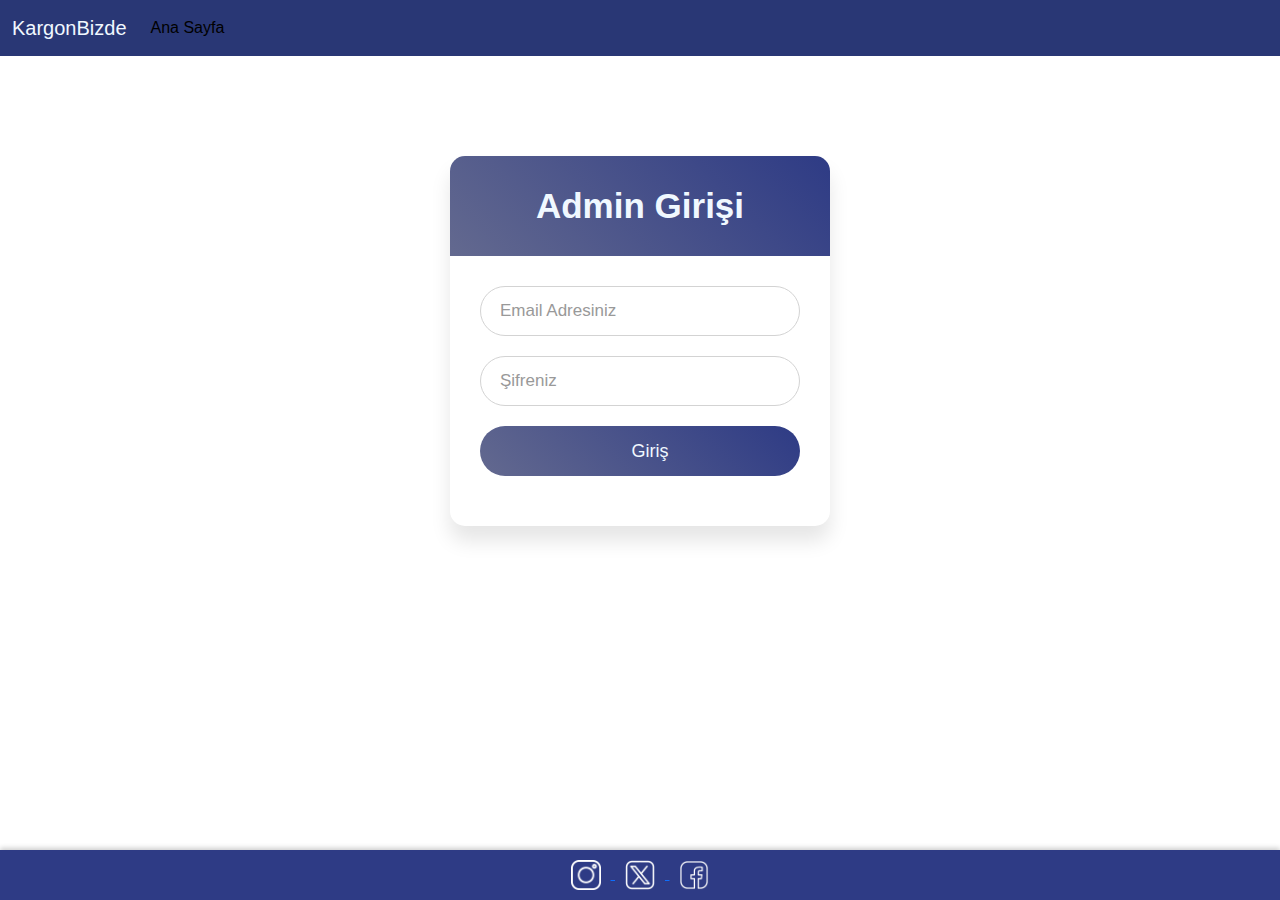
<file: components/admin.html>
<!DOCTYPE html>
<html lang="en">
  <head>
    <meta charset="UTF-8" />
    <meta name="viewport" content="width=device-width, initial-scale=1.0" />
    <link rel="stylesheet" href="admin.css" />
    <link
      href="https://cdn.jsdelivr.net/npm/bootstrap@5.3.3/dist/css/bootstrap.min.css"
      rel="stylesheet"
      integrity="sha384-QWTKZyjpPEjISv5WaRU9OFeRpok6YctnYmDr5pNlyT2bRjXh0JMhjY6hW+ALEwIH"
      crossorigin="anonymous"
    />
    <title>Document</title>
  </head>
  <body>
    <div class="header">
      <nav class="navbar navbar-expand-lg" style="background-color: #293775">
        <div class="container-fluid">
          <a class="navbar-brand" style="color: aliceblue" href="#"
            >KargonBizde</a
          >
          <!--Header Kısmı-->
          <button
            class="navbar-toggler"
            type="button"
            data-bs-toggle="collapse"
            data-bs-target="#navbarNavAltMarkup"
            aria-controls="navbarNavAltMarkup"
            aria-expanded="false"
            aria-label="Toggle navigation"
          >
            <span class="navbar-toggler-icon"></span>
          </button>
          <div class="collapse navbar-collapse" id="navbarNavAltMarkup">
            <div class="navbar-nav">
              <a class="nav-link active" aria-current="page" href="#"
                >Ana Sayfa</a
              >
            </div>
          </div>
        </div>
      </nav>
    </div>

    <!--Login-->
    <div class="wrapper">
      <div class="title">Admin Girişi</div>
      <form action="#">
        <div class="field">
          <input type="text" required />
          <label>Email Adresiniz</label>
        </div>
        <div class="field">
          <input type="password" required />
          <label>Şifreniz</label>
        </div>
        <div class="field">
          <input type="submit" value="Giriş" />
        </div>
      </form>
    </div>

    <div class="footer">
      <!-- Sosyal medya-->

      <a href="#" class="f-icon">
        <img src="/1_Kod/img/instagram (1).png" />
        <img src="/1_Kod/img/social-media (1) (1).png" />
        <img src="/1_Kod/img/social-media (2).png" />
      </a>
    </div>
  </body>
</html>
</file>
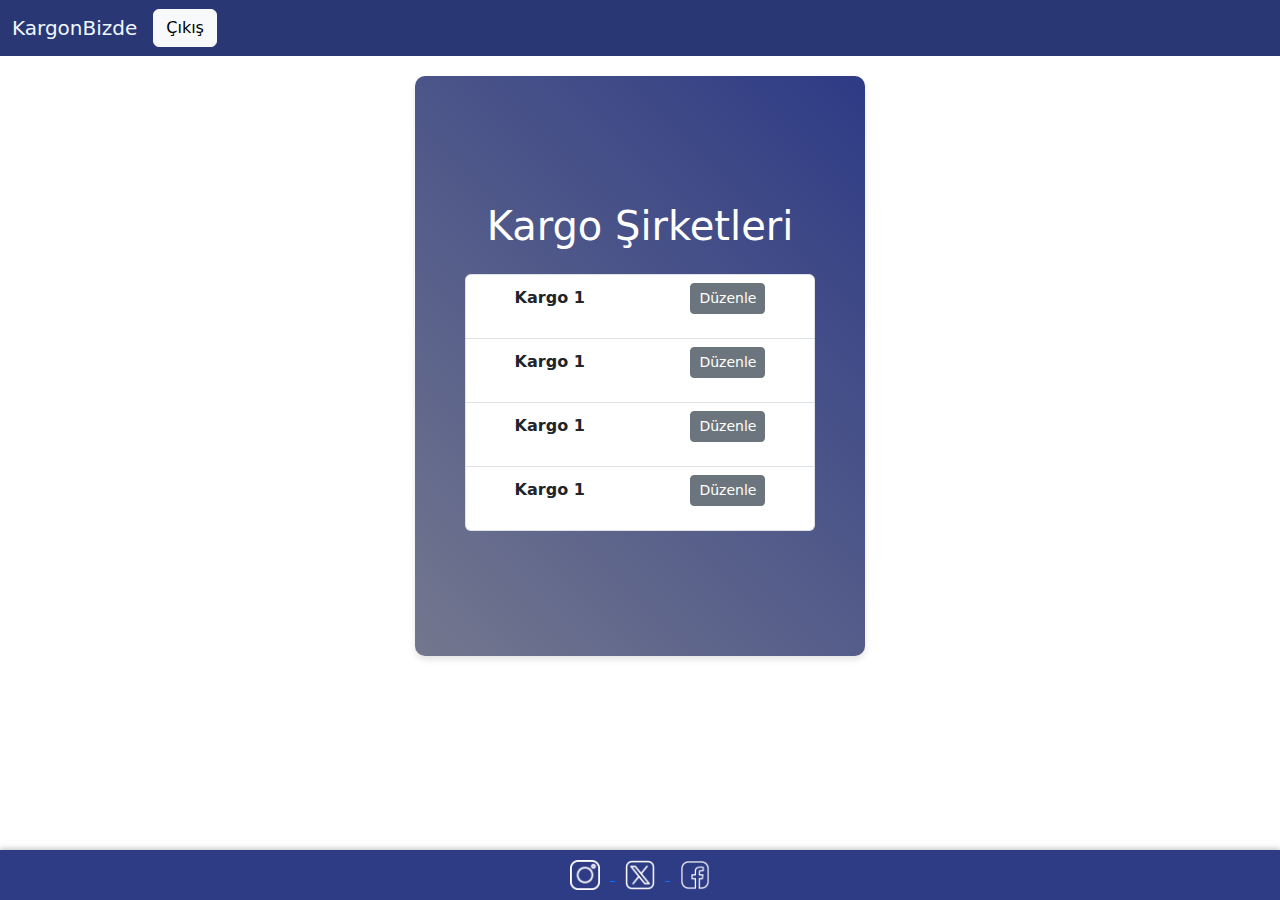
<file: pages/adminsayfa.html>
<!DOCTYPE html>
<html lang="en">
  <head>
    <meta charset="UTF-8" />
    <meta name="viewport" content="width=device-width, initial-scale=1.0" />
    <title>Document</title>
    <link rel="stylesheet" href="s_adminsayfa.css" />

    <link
      href="https://cdn.jsdelivr.net/npm/bootstrap@5.3.3/dist/css/bootstrap.min.css"
      rel="stylesheet"
      integrity="sha384-QWTKZyjpPEjISv5WaRU9OFeRpok6YctnYmDr5pNlyT2bRjXh0JMhjY6hW+ALEwIH"
      crossorigin="anonymous"
    />
    <style>
      .cargo-list {
        display: none;
      }
      .company-name {
        cursor: pointer;
      }
    </style>
  </head>
  <body>
    <div class="header">
      <nav class="navbar navbar-expand-lg" style="background-color: #293775">
        <div class="container-fluid">
          <a class="navbar-brand" style="color: aliceblue" href="#"
            >KargonBizde</a
          >
          <!--Header Kısmı-->
          <button
            class="navbar-toggler"
            type="button"
            data-bs-toggle="collapse"
            data-bs-target="#navbarNavAltMarkup"
            aria-controls="navbarNavAltMarkup"
            aria-expanded="false"
            aria-label="Toggle navigation"
          >
            <span class="navbar-toggler-icon"></span>
          </button>
          <div class="collapse navbar-collapse" id="navbarNavAltMarkup">
            <div class="navbar-nav">
            
              
            </div>
            <button type="button" class="btn btn-light">Çıkış</button>
          </div>
        </div>
      </nav>
    </div>
    <!--  Container   -->

    <div class="container_bir">
      <h1 class="text-center mb-4">Kargo Şirketleri</h1>
      <div id="companies" class="list-group">
        <!--x-->
        <div class="list-group-item">
          <p class="company-name fw-bold">
            Kargo 1
            <button
              type="button"
              style="margin-left: 100px"
              class="btn btn-secondary btn-sm"
            >
              Düzenle
            </button>
          </p>

          <ul class="cargo-list">
            <li>Kargo bilgisi</li>
          </ul>
        </div>
        <!--x-->
        <div class="list-group-item">
          <p class="company-name fw-bold">
            Kargo 1
            <button
              type="button"
              style="margin-left: 100px"
              class="btn btn-secondary btn-sm"
            >
              Düzenle
            </button>
          </p>

          <ul class="cargo-list">
            <li>Kargo bilgisi</li>
          </ul>
        </div>
        <div class="list-group-item">
          <p class="company-name fw-bold">
            Kargo 1
            <button
              type="button"
              style="margin-left: 100px"
              class="btn btn-secondary btn-sm"
            >
              Düzenle
            </button>
          </p>

          <ul class="cargo-list">
            <li>Kargo bilgisi</li>
          </ul>
        </div>
        <div class="list-group-item">
          <p class="company-name fw-bold">
            Kargo 1
            <button
              type="button"
              style="margin-left: 100px"
              class="btn btn-secondary btn-sm"
            >
              Düzenle
            </button>
          </p>

          <ul class="cargo-list">
            <li>Kargo bilgisi</li>
          </ul>
        </div>
      </div>
    </div>

    <script>
      document.querySelectorAll(".company-name").forEach((company) => {
        company.addEventListener("click", () => {
          document.querySelectorAll(".cargo-list").forEach((list) => {
            list.style.display = "none";
          });

          const cargoList = company.nextElementSibling;
          cargoList.style.display = "block";
        });
      });
    </script>

    <div class="footer">
      <!-- Sosyal medya-->

      <a href="#" class="f-icon">
        <img src="/1_Kod/img/instagram (1).png" />
        <img src="/1_Kod/img/social-media (1) (1).png" />
        <img src="/1_Kod/img/social-media (2).png" />
      </a>
    </div>
  </body>
</html>
</file>
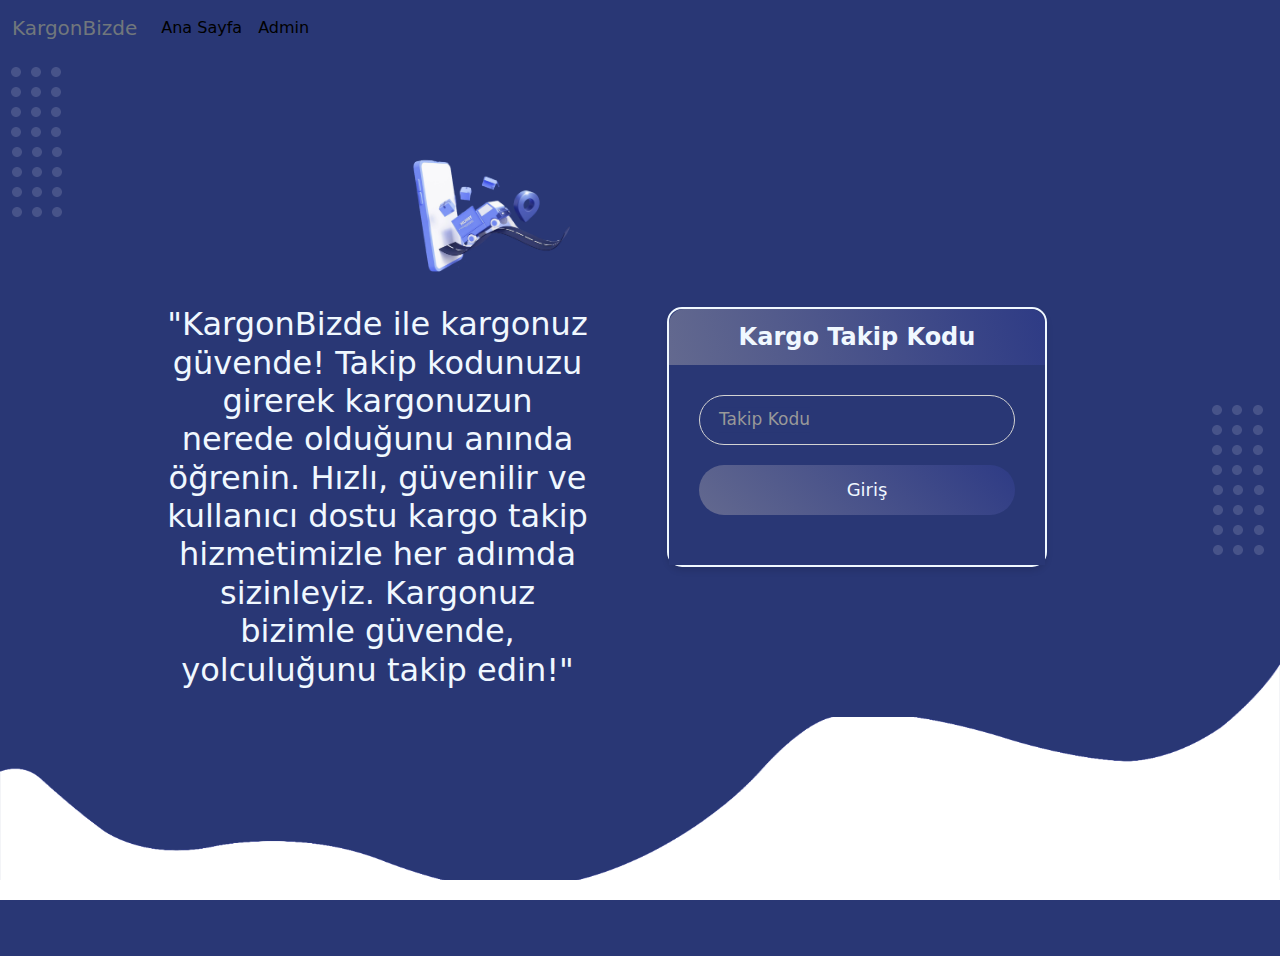
<file: pages/anasayfa.html>
<!DOCTYPE html>
<html lang="en">
  <head>
    <meta charset="UTF-8" />
    <meta name="viewport" content="width=device-width, initial-scale=1.0" />
    <title>Ana Sayfa</title>
    <link rel="stylesheet" href="anasayfa.css" />
    <link
      href="https://cdn.jsdelivr.net/npm/bootstrap@5.3.3/dist/css/bootstrap.min.css"
      rel="stylesheet"
      integrity="sha384-QWTKZyjpPEjISv5WaRU9OFeRpok6YctnYmDr5pNlyT2bRjXh0JMhjY6hW+ALEwIH"
      crossorigin="anonymous"
    />
  </head>
  <body>
    <!--Header -->
    <div class="header">
      <nav class="navbar navbar-expand-lg" style="background-color: #293775">
        <div class="container-fluid">
          <a class="navbar-brand" style="color: rgb(113, 119, 124)" href="#"
            >KargonBizde</a
          >
          <!--Header Kısmı-->
          <button
            class="navbar-toggler"
            type="button"
            data-bs-toggle="collapse"
            data-bs-target="#navbarNavAltMarkup"
            aria-controls="navbarNavAltMarkup"
            aria-expanded="false"
            aria-label="Toggle navigation"
          >
            <span class="navbar-toggler-icon"></span>
          </button>
          <div class="collapse navbar-collapse" id="navbarNavAltMarkup">
            <div class="navbar-nav">
              <a
                class="nav-link active"
                style="color: rgb(0, 0, 0)"
                aria-current="page"
                href="#"
                >Ana Sayfa</a
              >
              <a
                class="nav-link active"
                style="color: rgb(0, 0, 0)"
                aria-current="page"
                href="admin.html"
                >Admin</a
              >
            </div>
          </div>
        </div>
      </nav>
    </div>
    <!--HeaderSonu-->
    <!---->
    <section class="hero">
      <div class="container text-center">
        <div class="row">
          <div class="col align-self-start">
            <div class="clearfix">
              <img
                src="/1_Kod/img/kargo.png"
                class="col-md-6 float-md-end mb-3 ms-md-3"
                alt="..."
              />

              <h2>
                "KargonBizde ile kargonuz güvende! Takip kodunuzu girerek
                kargonuzun nerede olduğunu anında öğrenin. Hızlı, güvenilir ve
                kullanıcı dostu kargo takip hizmetimizle her adımda sizinleyiz.
                Kargonuz bizimle güvende, yolculuğunu takip edin!"
              </h2>
            </div>
          </div>

          <div class="col align-self-center">
            <div class="input-field">
              <div class="wrapper">
                <div class="title">Kargo Takip Kodu</div>
                <form action="#">
                  <div class="field">
                    <input type="text" required />
                    <label>Takip Kodu</label>
                  </div>
                  <div class="field">
                    <input type="submit" value="Giriş" />
                  </div>
                </form>
              </div>
            </div>
          </div>
        </div>
      </div>
    </section>
    <div class="footer">
      <!-- Sosyal medya-->

      <!-- <a href="#" class="f-icon">
        <img src="/1_Kod/img/instagram (1).png" />
        <img src="/1_Kod/img/social-media (1) (1).png" />
        <img src="/1_Kod/img/social-media (2).png" />
      </a> -->
    </div>
  </body>
</html>
</file>
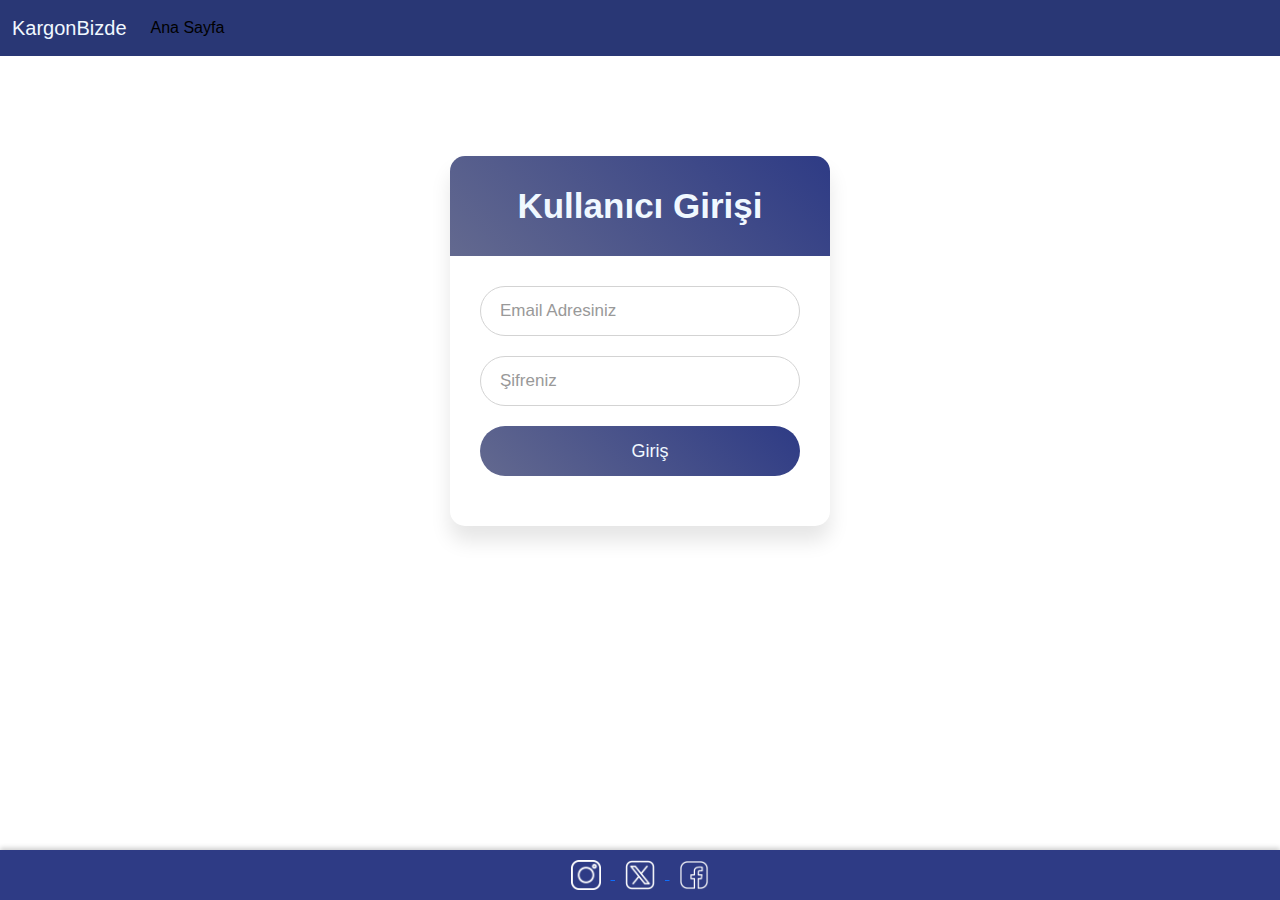
<file: pages/login.html>
<!DOCTYPE html>
<html lang="en">
  <head>
    <meta charset="UTF-8" />
    <meta name="viewport" content="width=device-width, initial-scale=1.0" />
    <link rel="stylesheet" href="admin.css" />
    <link
      href="https://cdn.jsdelivr.net/npm/bootstrap@5.3.3/dist/css/bootstrap.min.css"
      rel="stylesheet"
      integrity="sha384-QWTKZyjpPEjISv5WaRU9OFeRpok6YctnYmDr5pNlyT2bRjXh0JMhjY6hW+ALEwIH"
      crossorigin="anonymous"
    />
    <title>Document</title>
  </head>
  <body>
    <div class="header">
      <nav class="navbar navbar-expand-lg" style="background-color: #293775">
        <div class="container-fluid">
          <a class="navbar-brand" style="color: aliceblue" href="#"
            >KargonBizde</a
          >
          <!--Header Kısmı-->
          <button
            class="navbar-toggler"
            type="button"
            data-bs-toggle="collapse"
            data-bs-target="#navbarNavAltMarkup"
            aria-controls="navbarNavAltMarkup"
            aria-expanded="false"
            aria-label="Toggle navigation"
          >
            <span class="navbar-toggler-icon"></span>
          </button>
          <div class="collapse navbar-collapse" id="navbarNavAltMarkup">
            <div class="navbar-nav">
              <a class="nav-link active" aria-current="page" href="#"
                >Ana Sayfa</a
              >
            </div>
          </div>
        </div>
      </nav>
    </div>

    <!--Login-->
    <div class="wrapper">
      <div class="title">Kullanıcı Girişi</div>
      <form action="#">
        <div class="field">
          <input type="text" required />
          <label>Email Adresiniz</label>
        </div>
        <div class="field">
          <input type="password" required />
          <label>Şifreniz</label>
        </div>
        <div class="field">
          <input type="submit" value="Giriş" />
        </div>
      </form>
    </div>

    <div class="footer">
      <!-- Sosyal medya-->

      <a href="#" class="f-icon">
        <img src="/1_Kod/img/instagram (1).png" />
        <img src="/1_Kod/img/social-media (1) (1).png" />
        <img src="/1_Kod/img/social-media (2).png" />
      </a>
    </div>
  </body>
</html>
</file>
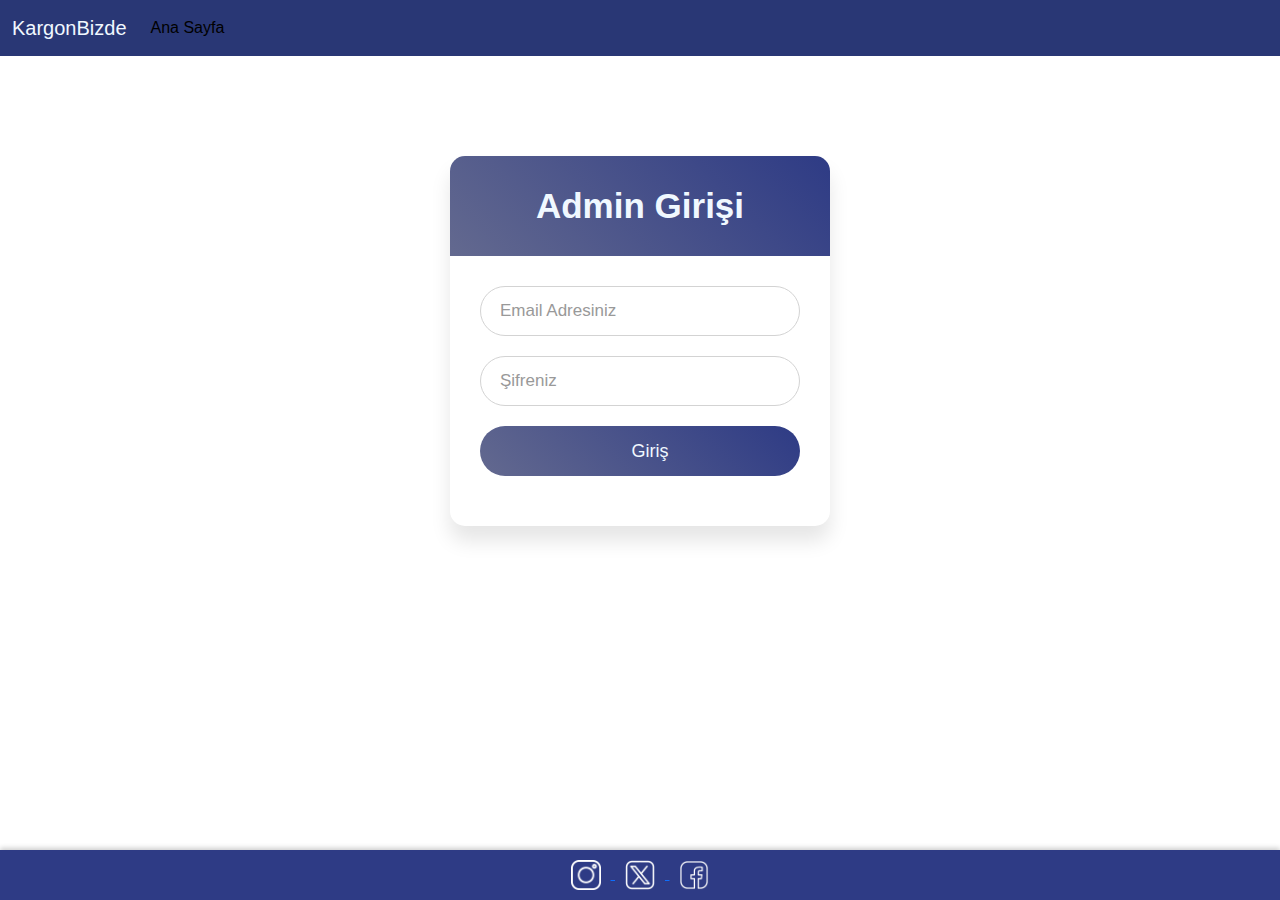
<file: pages/s_admin.html>
<!DOCTYPE html>
<html lang="en">
  <head>
    <meta charset="UTF-8" />
    <meta name="viewport" content="width=device-width, initial-scale=1.0" />
    <link rel="stylesheet" href="admin.css" />
    <link
      href="https://cdn.jsdelivr.net/npm/bootstrap@5.3.3/dist/css/bootstrap.min.css"
      rel="stylesheet"
      integrity="sha384-QWTKZyjpPEjISv5WaRU9OFeRpok6YctnYmDr5pNlyT2bRjXh0JMhjY6hW+ALEwIH"
      crossorigin="anonymous"
    />
    <title>Document</title>
  </head>
  <body>
    <div class="header">
      <nav class="navbar navbar-expand-lg" style="background-color: #293775">
        <div class="container-fluid">
          <a class="navbar-brand" style="color: aliceblue" href="#"
            >KargonBizde</a
          >
          <!--Header Kısmı-->
          <button
            class="navbar-toggler"
            type="button"
            data-bs-toggle="collapse"
            data-bs-target="#navbarNavAltMarkup"
            aria-controls="navbarNavAltMarkup"
            aria-expanded="false"
            aria-label="Toggle navigation"
          >
            <span class="navbar-toggler-icon"></span>
          </button>
          <div class="collapse navbar-collapse" id="navbarNavAltMarkup">
            <div class="navbar-nav">
              <a class="nav-link active" aria-current="page" href="anasayfa.html"
                >Ana Sayfa</a
              >
            </div>
          </div>
        </div>
      </nav>
    </div>

    <!--Login-->
    <div class="wrapper">
      <div class="title">Admin Girişi</div>
      <form action="#">
        <div class="field">
          <input type="text" required />
          <label>Email Adresiniz</label>
        </div>
        <div class="field">
          <input type="password"  required />
          <label>Şifreniz</label>
        </div>
        <div class="field">
          <input type="submit"  value="Giriş" />
        </div>
      </form>
    </div>

    <div class="footer">
      <!-- Sosyal medya-->

      <a href="#" class="f-icon">
        <img src="/1_Kod/img/instagram (1).png" />
        <img src="/1_Kod/img/social-media (1) (1).png" />
        <img src="/1_Kod/img/social-media (2).png" />
      </a>
    </div>
  </body>
</html>
</file>
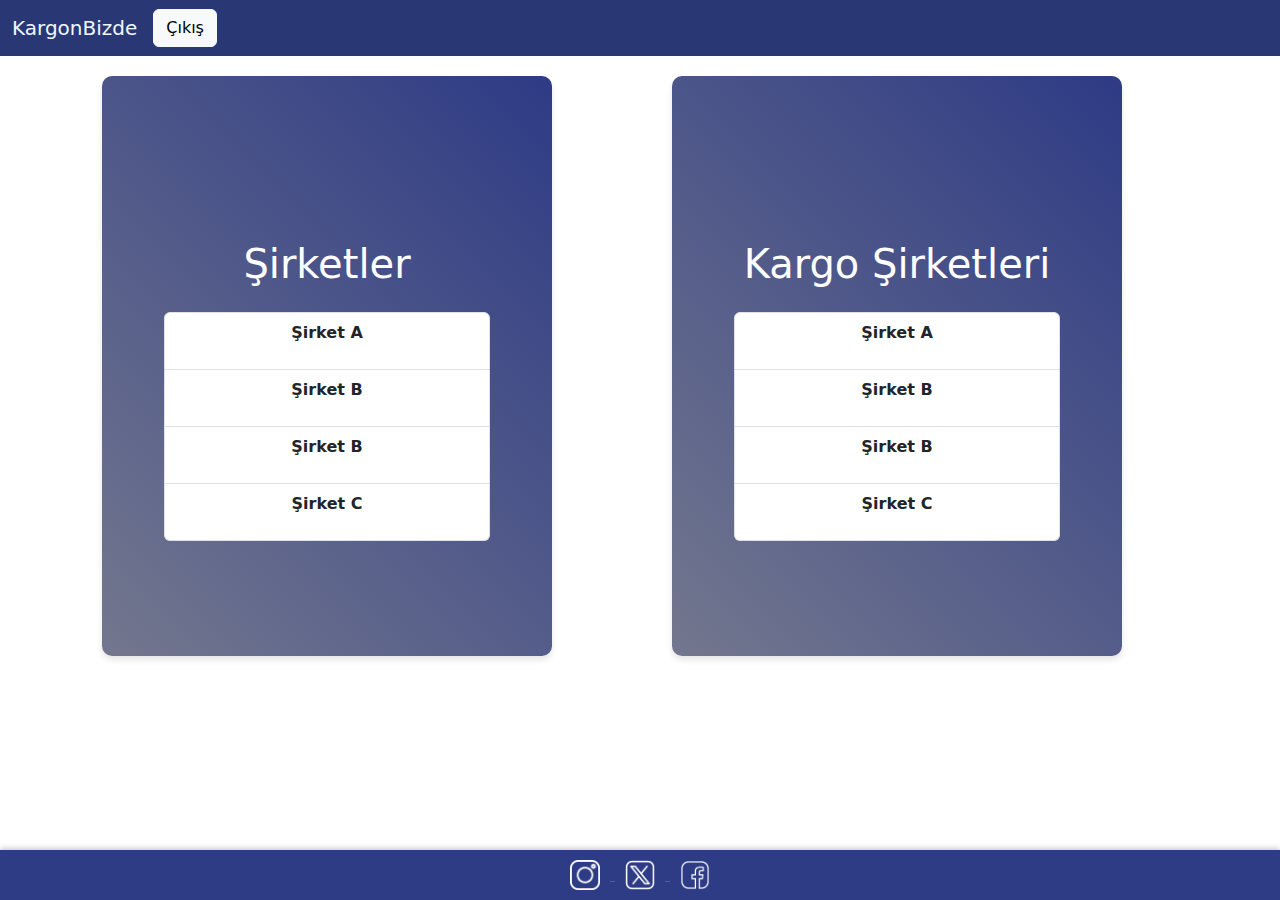
<file: pages/s_adminsayfa.html>
<!DOCTYPE html>
<html lang="en">
  <head>
    <meta charset="UTF-8" />
    <meta name="viewport" content="width=device-width, initial-scale=1.0" />
    <title>Document</title>
    <link rel="stylesheet" href="s_adminsayfa.css" />

    <link
      href="https://cdn.jsdelivr.net/npm/bootstrap@5.3.3/dist/css/bootstrap.min.css"
      rel="stylesheet"
      integrity="sha384-QWTKZyjpPEjISv5WaRU9OFeRpok6YctnYmDr5pNlyT2bRjXh0JMhjY6hW+ALEwIH"
      crossorigin="anonymous"
    />
    <style>
      .cargo-list {
        display: none;
      }
      .company-name {
        cursor: pointer;
      }
    </style>
  </head>
  <body>
    <div class="header">
      <nav class="navbar navbar-expand-lg" style="background-color: #293775">
        <div class="container-fluid">
          <a class="navbar-brand" style="color: aliceblue" href="#"
            >KargonBizde</a
          >
          <!--Header Kısmı-->
          <button
            class="navbar-toggler"
            type="button"
            data-bs-toggle="collapse"
            data-bs-target="#navbarNavAltMarkup"
            aria-controls="navbarNavAltMarkup"
            aria-expanded="false"
            aria-label="Toggle navigation"
          >
            <span class="navbar-toggler-icon"></span>
          </button>
          <div class="collapse navbar-collapse" id="navbarNavAltMarkup">
            <div class="navbar-nav">
              <button type="button" class="btn btn-light">Çıkış</button>
            </div>
          </div>
        </div>
      </nav>
    </div>
    <!--  Container   -->

    <div class="container text-center">
      <div class="row">
        <div class="col">
          <div class="container_bir">
            <div class="container mt-5">
              <h1 class="text-center mb-4">Şirketler</h1>
              <div id="companies" class="list-group">
                <!--x-->
                <div class="list-group-item">
                  <p class="company-name fw-bold">Şirket A</p>
                  <ul class="cargo-list">
                    <p>
                      Lorem ipsum dolor sit amet consectetur adipisicing elit.
                      Quod, doloremque.
                    </p>
                    <button type="button" class="btn btn-secondary">
                      Düzenle
                    </button>
                  </ul>
                </div>
                <!--x-->
                <div class="list-group-item">
                  <p class="company-name fw-bold">Şirket B</p>
                  <ul class="cargo-list">
                    <p>
                      Lorem ipsum dolor sit amet consectetur adipisicing elit.
                      Quod, doloremque.
                    </p>
                    <button type="button" class="btn btn-secondary">
                      Düzenle
                    </button>
                  </ul>
                </div>
                <div class="list-group-item">
                  <p class="company-name fw-bold">Şirket B</p>
                  <ul class="cargo-list">
                    <p>
                      Lorem ipsum dolor sit amet consectetur adipisicing elit.
                      Quod, doloremque.
                    </p>
                    <button type="button" class="btn btn-secondary">
                      Düzenle
                    </button>
                  </ul>
                </div>
                <div class="list-group-item">
                  <p class="company-name fw-bold">Şirket C</p>
                  <ul class="cargo-list">
                    <p>
                      Lorem ipsum dolor sit amet consectetur adipisicing elit.
                      Quod, doloremque.
                    </p>
                    <button type="button" class="btn btn-secondary">
                      Düzenle
                    </button>
                  </ul>
                </div>
              </div>
            </div>
          </div>
        </div>
        <div class="col">
          <div class="container_bir">
            <div class="container mt-5">
              <h1 class="text-center mb-4">Kargo Şirketleri</h1>
              <div id="companies" class="list-group">
                <!--x-->
                <div class="list-group-item">
                  <p class="company-name fw-bold">Şirket A</p>
                  <ul class="cargo-list">
                    <li>Kargo 1</li>
                    <button type="button" class="btn btn-secondary btn-sm">
                      Düzenle
                    </button>
                    <li>Kargo 2</li>
                    <button type="button" class="btn btn-secondary btn-sm">
                      Düzenle
                    </button>
                    <li>Kargo 3</li>
                    <button type="button" class="btn btn-secondary btn-sm">
                      Düzenle
                    </button>
                  </ul>
                </div>
                <!--x-->
                <div class="list-group-item">
                  <p class="company-name fw-bold">Şirket B</p>
                  <ul class="cargo-list">
                    <li>Kargo A</li>
                    <button type="button" class="btn btn-secondary btn-sm">
                      Düzenle
                    </button>
                    <li>Kargo B</li>
                    <button type="button" class="btn btn-secondary btn-sm">
                      Düzenle
                    </button>
                  </ul>
                </div>
                <div class="list-group-item">
                  <p class="company-name fw-bold">Şirket B</p>
                  <ul class="cargo-list">
                    <li>Kargo A</li>
                    <button type="button" class="btn btn-secondary btn-sm">
                      Düzenle
                    </button>
                    <li>Kargo B</li>
                    <button type="button" class="btn btn-secondary btn-sm">
                      Düzenle
                    </button>
                  </ul>
                </div>
                <div class="list-group-item">
                  <p class="company-name fw-bold">Şirket C</p>
                  <ul class="cargo-list">
                    <li>Kargo X</li>
                    <button type="button" class="btn btn-secondary btn-sm">
                      Düzenle
                    </button>
                    <li>Kargo Y</li>
                    <button type="button" class="btn btn-secondary btn-sm">
                      Düzenle
                    </button>
                    <li>Kargo Z</li>
                    <button type="button" class="btn btn-secondary btn-sm">
                      Düzenle
                    </button>
                  </ul>
                </div>
              </div>
            </div>
          </div>

          <script>
            document.querySelectorAll(".company-name").forEach((company) => {
              company.addEventListener("click", () => {
                document.querySelectorAll(".cargo-list").forEach((list) => {
                  list.style.display = "none";
                });

                const cargoList = company.nextElementSibling;
                cargoList.style.display = "block";
              });
            });
          </script>
        </div>
      </div>
    </div>

    <div class="footer">
      <!-- Sosyal medya-->

      <a href="#" class="f-icon">
        <img src="/1_Kod/img/instagram (1).png" />
        <img src="/1_Kod/img/social-media (1) (1).png" />
        <img src="/1_Kod/img/social-media (2).png" />
      </a>
    </div>
  </body>
</html>
</file>
<file: components/admin.css>
*{
    margin: 0;
    padding: 0;
    box-sizing: border-box;
    font-family:'Lucida Sans', 'Lucida Sans Regular', 'Lucida Grande', 'Lucida Sans Unicode', Geneva, Verdana, sans-serif;
    

}
body{
    display: grid;
    height: 100%;
    place-items: center;
    background: #c1c2c8;
}

.header{
    width: 100%;
    position:sticky;
    
}
.wrapper{
    width: 380px;
    background: #fff;
    border-radius: 15px;
    box-shadow: 0px 15px 20px rgba(0, 0, 0, 0.1);
   margin-top: 100px;
}

.wrapper .title{
    line-height: 100px;
    background: linear-gradient(-135deg,#2e3b85,#63698f);
    color: aliceblue;
    font-size: 35px;
    font-weight: 600;
    text-align: center;
    line-height: 100px;
    border-radius: 15px 15px 0px 0px;


}

.wrapper form{
    padding: 10px 30px 50px 30px;


}
.wrapper form .field{
    height: 50px;
    width: 100%;
    margin-top: 20px;
    position: relative;
}

.wrapper form .field input{
height: 100%;
width: 100%;
padding-left: 20px;
border-radius: 25px;
border: 1px solid lightgray;
outline: none;
transition: all 0.3s ease;
font-size: 17px;
}
.wrapper form .field input:focus{
    border-color: #63698f;
}
.wrapper form .field input:valid ~ label,
.wrapper form .field input:focus ~ label{
    top:0% ;
    transform: translateY(-50%);
    font-size: 16px;
    color: #63698f;
    background: #fff;
}

.wrapper form .field input[type="submit"]{
    background: linear-gradient(-135deg,#2e3b85,#63698f);
    color: aliceblue;
    font-size: 18px;
    font-weight: 500;
    border: none;
    padding-left: none;
    cursor: pointer;
}
.wrapper form .field input[type="submit"]:active{
    transform: scale(0.95);
}


.wrapper form .field label{
    position:absolute;
    top: 50%;
    left: 20px;
    font-size: 17px;
    transform: translateY(-50%);
    pointer-events: none;
    transition: all 0.3s ease;
    color: #999;

}
.footer {
    position: fixed;
    bottom: 0;
  
    width: 100%;
    background-color: #2e3b85;
    color: white;
    text-align: center;
    padding: 10px 0;
    box-shadow: 0 -2px 5px rgba(0, 0, 0, 0.2);
  }
  
  .f-icon img {
    width: 30px;
    height: 30px;
    margin: 0 10px;
  }
</file>
<file: pages/s_adminsayfa.css>
body {
  display: grid;
  height: 100%;
  place-items: center;
  background: #c1c2c8;
}
.header {
  width: 100%;
  position: sticky;
}

.container_bir {
  margin: 20px;
  padding: 50px;
  width: 450px;
  height: 580px;
  background-color: #293775; /* Kutu rengi */
  background: linear-gradient(-135deg, #2e3b85, #73778e);
  color: white;
  display: flex;
  justify-content: center;
  align-items: stretch;
  border-radius: 10px; /* Köşeleri yuvarlat */
  box-shadow: 0 4px 6px rgba(0, 0, 0, 0.1); /* Hafif gölge */
  text-align: center;
  flex-direction: column;
  overflow: hidden;
}

.cargo-list button {
  margin-left: -20px;
  margin-top: 15px;
}

.footer {
  position: fixed;
  bottom: 0;

  width: 100%;
  background-color: #2e3b85;
  color: white;
  text-align: center;
  padding: 10px 0;
  box-shadow: 0 -2px 5px rgba(0, 0, 0, 0.2);
}

.f-icon img {
  width: 30px;
  height: 30px;
  margin: 0 10px;
}

.footer {
    position: fixed;
    bottom: 0;
  
    width: 100%;
    background-color: #2e3b85;
    color: white;
    text-align: center;
    padding: 10px 0;
    box-shadow: 0 -2px 5px rgba(0, 0, 0, 0.2);
  }
  
  .f-icon img {
    width: 30px;
    height: 30px;
    margin: 0 10px;
  }
</file>
<file: pages/anasayfa.css>
/* Genel Ayarlar */
* {
    margin: 0;
    padding: 0;
    box-sizing: border-box;
    background: #293775;
  }
  
  body {
    display: grid;
    height: 100vh;
    place-items: center;
    overflow: hidden;
    font-family: 'Roboto', sans-serif;
  }
  
  /* Header */
  .header {
    width: 100%;
    position: sticky;
    top: 0;
    z-index: 1000;
    background-color: #293775;
  }
  
  /* Hero Bölümü */
  .hero {
    min-height: 100vh;
    width: 100%;
    background-image: 
      url(/1_Kod/img/bg-dot.png), 
      url(/1_Kod/img/bg-dot.png), 
      url(/1_Kod/img/bg-bottom-hero.png);
    background-repeat: no-repeat;
    background-position: 10px 10px, bottom 400px right 15px, left 35% top 90%;
    background-size: auto, auto, 100% 25%;
    position: relative;
  }
  
  .hero::before {
    content: '';
    position: absolute;
    top: 0;
    left: 0;
    width: 100%;
    height: 100%;
    background-color: rgba(0, 0, 0, 0.5); /* Görsel karartma efekti */
    z-index: -1;
  }
  
  .hero .row {
    display: flex;
    align-items: center;
    padding: 0 60px;
    gap: 30px;
    justify-content: space-between;
  }
  
  /* Metin ve Resim Alanı */
  .clearfix {
    max-width: 600px;
    height: auto;
    padding: 20px;
    margin: 50px auto 0;
    color: aliceblue;
  }
  
  .clearfix h2, .clearfix p {
    color: aliceblue;
  }
  
  /* Form Alanı */
  .wrapper {
    width: 380px;
    margin-top: 100px;
    border-radius: 15px;
    border: 2px solid aliceblue;
    box-shadow: 0 4px 6px rgba(0, 0, 0, 0.1);
  }
  
  .wrapper .title {
    background: linear-gradient(-105deg, #2e3b85, #63698f);
    color: aliceblue;
    font-size: 1.5rem;
    font-weight: 600;
    text-align: center;
    padding: 10px 0;
    border-radius: 15px 15px 0 0;
  }
  
  .wrapper form {
    padding: 10px 30px 50px 30px;
  }
  
  .wrapper form .field {
    height: 50px;
    width: 100%;
    margin-top: 20px;
    position: relative;
  }
  
  .wrapper form .field input {
    height: 100%;
    width: 100%;
    padding-left: 20px;
    border-radius: 25px;
    border: 1px solid lightgray;
    outline: none;
    transition: all 0.3s ease;
    font-size: 17px;
    color: aliceblue;
    background-color: transparent;
  }
  
  .wrapper form .field input:focus {
    border-color: #63698f;
  }
  
  .wrapper form .field input:valid ~ label,
  .wrapper form .field input:focus ~ label {
    top: 0%;
    transform: translateY(-50%);
    font-size: 16px;
    color: #63698f;
  }
  
  .wrapper form .field input[type="submit"] {
    background: linear-gradient(-135deg, #2e3b85, #63698f);
    color: aliceblue;
    font-size: 18px;
    font-weight: 500;
    border: none;
    cursor: pointer;
  }
  
  .wrapper form .field input[type="submit"]:hover {
    transform: scale(1.05);
    background: linear-gradient(-135deg, #63698f, #2e3b85);
  }
  
  .wrapper form .field input[type="submit"]:active {
    transform: scale(0.95);
  }
  
  .wrapper form .field label {
    position: absolute;
    top: 50%;
    left: 20px;
    font-size: 17px;
    transform: translateY(-50%);
    pointer-events: none;
    transition: all 0.3s ease;
    color: #999;
  }
  
  /* Hero Görsel Alanı */
  .hero_img {
    width: 250px;
    height: 150px;
  }
  .footer {
    position: fixed;
    bottom: 0;
  
    width: 100%;
    background-color: #ffffff;
    color: white;
    text-align: center;
    padding: 10px 0;
  
  }
  
  /* .f-icon img {
    width: 30px;
    height: 30px;
    margin: 0 10px;
  } */
  
  
@media (max-width: 768px) {
    .hero .row {
      flex-direction: column; 
      align-items: center; 
      text-align: center;
    }
  
    .clearfix {
      max-width: 90%; 
      margin: 20px auto; 
    }
  
    .wrapper {
      width: 90%; 
      margin: 20px auto; 
    }
  }
</file>
<file: pages/admin.css>
*{
    margin: 0;
    padding: 0;
    box-sizing: border-box;
    font-family:'Lucida Sans', 'Lucida Sans Regular', 'Lucida Grande', 'Lucida Sans Unicode', Geneva, Verdana, sans-serif;
    

}
body{
    display: grid;
    height: 100%;
    place-items: center;
    background: #c1c2c8;
}

.header{
    width: 100%;
    position:sticky;
    
}
.wrapper{
    width: 380px;
    background: #fff;
    border-radius: 15px;
    box-shadow: 0px 15px 20px rgba(0, 0, 0, 0.1);
   margin-top: 100px;
}

.wrapper .title{
    line-height: 100px;
    background: linear-gradient(-135deg,#2e3b85,#63698f);
    color: aliceblue;
    font-size: 35px;
    font-weight: 600;
    text-align: center;
    line-height: 100px;
    border-radius: 15px 15px 0px 0px;


}

.wrapper form{
    padding: 10px 30px 50px 30px;


}
.wrapper form .field{
    height: 50px;
    width: 100%;
    margin-top: 20px;
    position: relative;
}

.wrapper form .field input{
height: 100%;
width: 100%;
padding-left: 20px;
border-radius: 25px;
border: 1px solid lightgray;
outline: none;
transition: all 0.3s ease;
font-size: 17px;
}
.wrapper form .field input:focus{
    border-color: #63698f;
}
.wrapper form .field input:valid ~ label,
.wrapper form .field input:focus ~ label{
    top:0% ;
    transform: translateY(-50%);
    font-size: 16px;
    color: #63698f;
    background: #fff;
}

.wrapper form .field input[type="submit"]{
    background: linear-gradient(-135deg,#2e3b85,#63698f);
    color: aliceblue;
    font-size: 18px;
    font-weight: 500;
    border: none;
    padding-left: none;
    cursor: pointer;
}
.wrapper form .field input[type="submit"]:active{
    transform: scale(0.95);
}


.wrapper form .field label{
    position:absolute;
    top: 50%;
    left: 20px;
    font-size: 17px;
    transform: translateY(-50%);
    pointer-events: none;
    transition: all 0.3s ease;
    color: #999;

}
.footer {
    position: fixed;
    bottom: 0;
  
    width: 100%;
    background-color: #2e3b85;
    color: white;
    text-align: center;
    padding: 10px 0;
    box-shadow: 0 -2px 5px rgba(0, 0, 0, 0.2);
  }
  
  .f-icon img {
    width: 30px;
    height: 30px;
    margin: 0 10px;
  }
</file>
